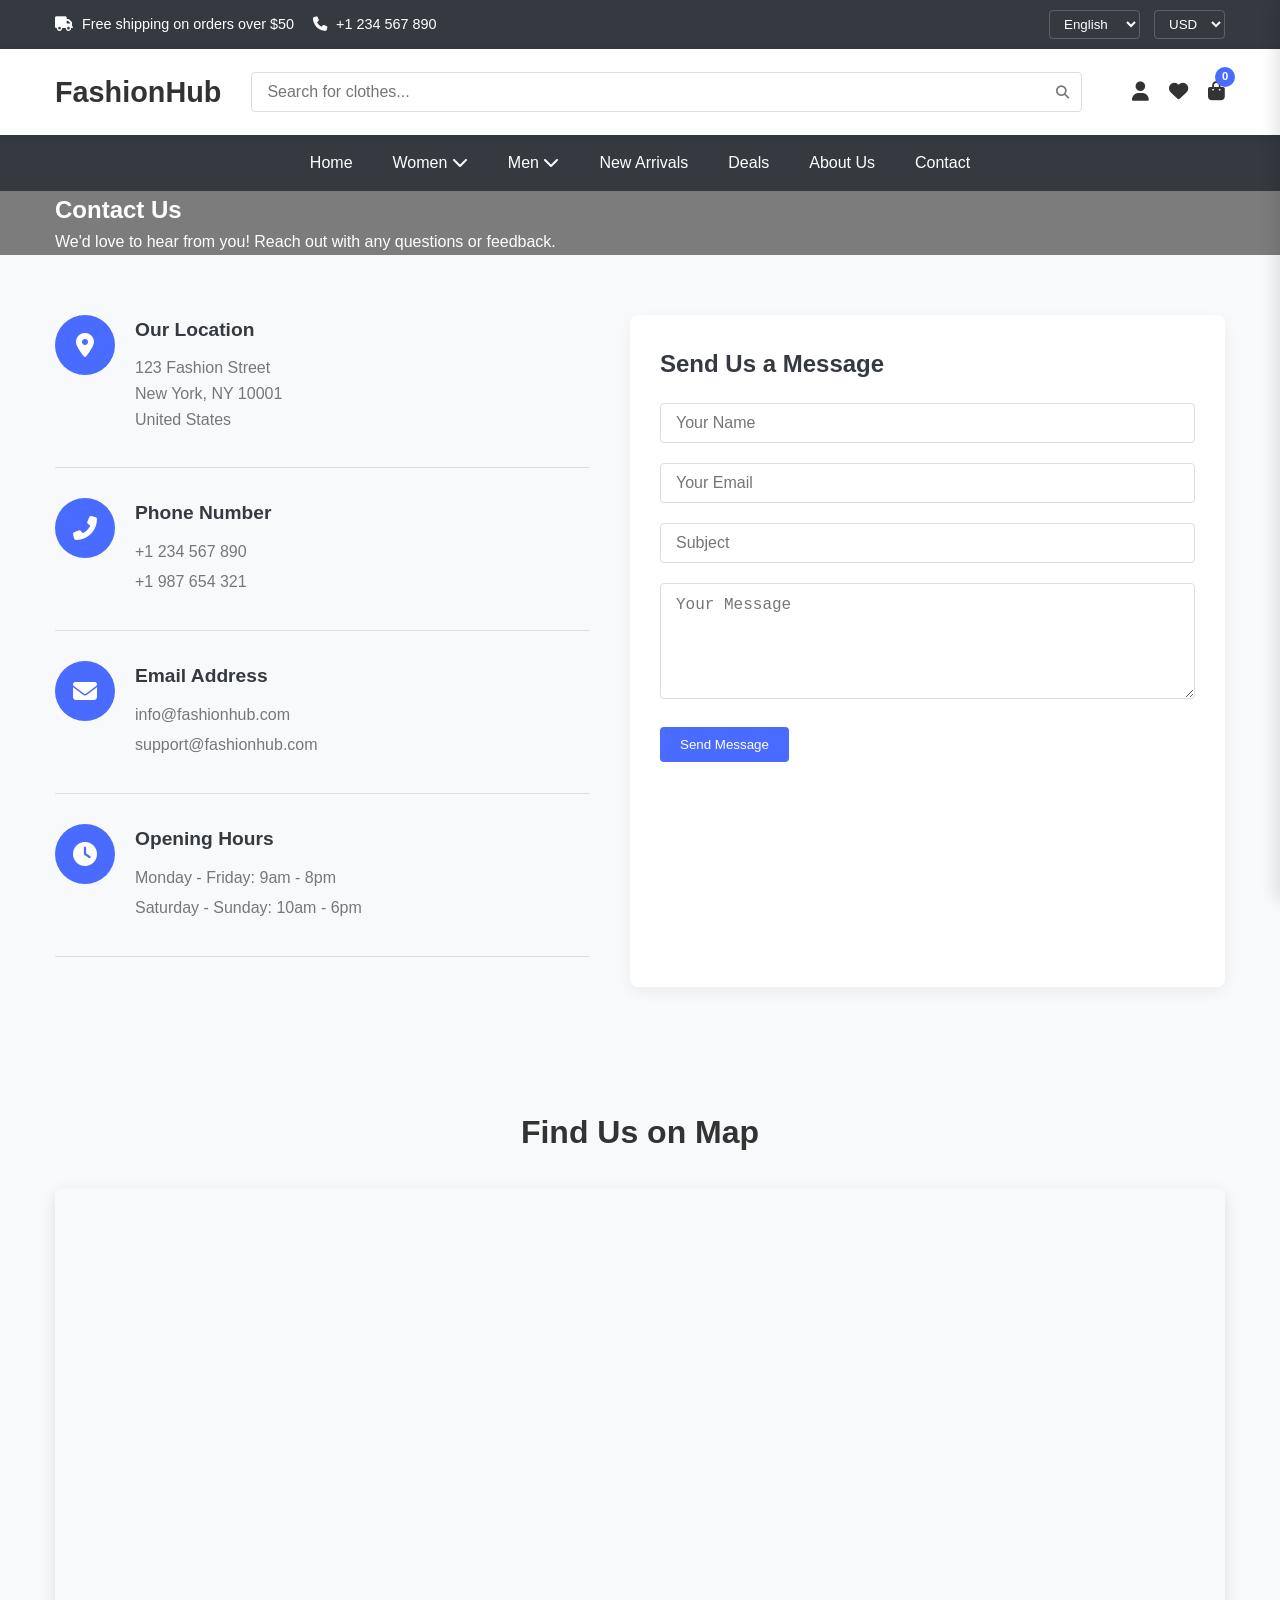
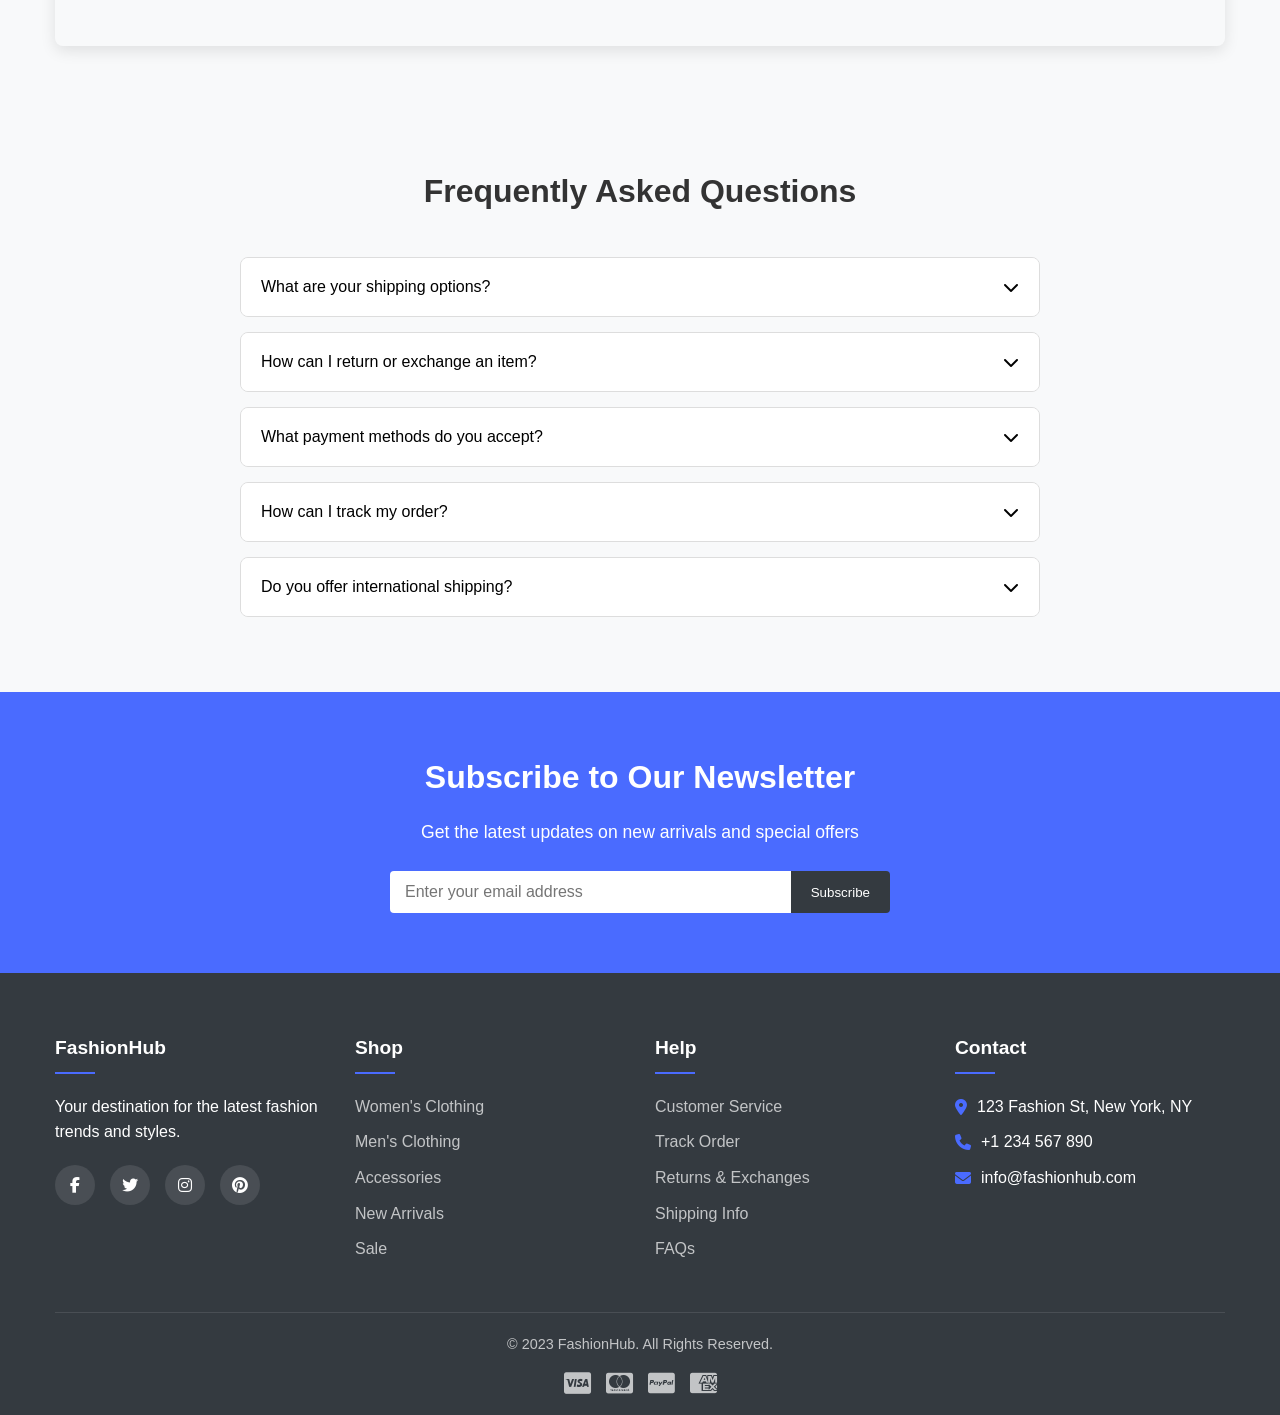
<file: contact.html>
<!DOCTYPE html>
<html lang="en">
<head>
    <meta charset="UTF-8">
    <meta name="viewport" content="width=device-width, initial-scale=1.0">
    <title>Contact Us - FashionHub</title>
    <link rel="stylesheet" href="https://cdnjs.cloudflare.com/ajax/libs/font-awesome/6.4.0/css/all.min.css">
    <link rel="stylesheet" href="css/contact.css">
    <link rel="stylesheet" href="css/style.css">
</head>
<body>
    <!-- Top Bar -->
    <div class="top-bar">
        <div class="container">
            <div class="top-links">
                <a href="#"><i class="fas fa-truck"></i> Free shipping on orders over $50</a>
                <a href="#"><i class="fas fa-phone"></i> +1 234 567 890</a>
            </div>
            <div class="top-switchers">
                <select id="language-switcher">
                    <option value="en">English</option>
                    <option value="es">Español</option>
                </select>
                <select id="currency-switcher">
                    <option value="usd">USD</option>
                    <option value="eur">EUR</option>
                </select>
            </div>
        </div>
    </div>

    <!-- Header -->
    <header class="header">
        <div class="container">
            <div class="logo">
                <h1><a href="index.html">FashionHub</a></h1>
            </div>
            <div class="search-bar">
                <form>
                    <input type="text" placeholder="Search for clothes...">
                    <button type="submit"><i class="fas fa-search"></i></button>
                </form>
            </div>
            <div class="header-icons">
                <a href="#" class="user-icon"><i class="fas fa-user"></i></a>
                <a href="#" class="wishlist-icon"><i class="fas fa-heart"></i></a>
                <a href="#" class="cart-icon">
                    <i class="fas fa-shopping-bag"></i>
                    <span class="cart-count">0</span>
                </a>
            </div>
        </div>
    </header>

    <!-- Navigation -->
    <nav class="main-nav">
        <div class="container">
            <ul class="nav-menu">
                <li><a href="index.html">Home</a></li>
                <li class="dropdown">
                    <a href="#">Women <i class="fas fa-chevron-down"></i></a>
                    <div class="dropdown-content">
                        <a href="#">Tops</a>
                        <a href="#">Dresses</a>
                        <a href="#">Jeans</a>
                        <a href="#">Jackets</a>
                        <a href="#">Activewear</a>
                    </div>
                </li>
                <li class="dropdown">
                    <a href="#">Men <i class="fas fa-chevron-down"></i></a>
                    <div class="dropdown-content">
                        <a href="#">Shirts</a>
                        <a href="#">T-Shirts</a>
                        <a href="#">Jeans</a>
                        <a href="#">Jackets</a>
                        <a href="#">Activewear</a>
                    </div>
                </li>
                <li><a href="arrivals.html">New Arrivals</a></li>
                <li><a href="ldeas.html">Deals</a></li>
                <li><a href="about.html">About Us</a></li>
                <li><a class="active" href="contact.html">Contact</a></li>
            </ul>
            <div class="mobile-menu-btn">
                <i class="fas fa-bars"></i>
            </div>
        </div>
    </nav>

    <!-- Page Header -->
    <section class="page-header contact-header">
        <div class="container">
            <h1>Contact Us</h1>
            <p>We'd love to hear from you! Reach out with any questions or feedback.</p>
        </div>
    </section>

    <!-- Contact Section -->
    <section class="contact-section">
        <div class="container">
            <div class="contact-container">
                <div class="contact-info">
                    <div class="info-box">
                        <div class="info-icon">
                            <i class="fas fa-map-marker-alt"></i>
                        </div>
                        <div class="info-content">
                            <h3>Our Location</h3>
                            <p>123 Fashion Street<br>New York, NY 10001<br>United States</p>
                        </div>
                    </div>
                    <div class="info-box">
                        <div class="info-icon">
                            <i class="fas fa-phone-alt"></i>
                        </div>
                        <div class="info-content">
                            <h3>Phone Number</h3>
                            <p>+1 234 567 890</p>
                            <p>+1 987 654 321</p>
                        </div>
                    </div>
                    <div class="info-box">
                        <div class="info-icon">
                            <i class="fas fa-envelope"></i>
                        </div>
                        <div class="info-content">
                            <h3>Email Address</h3>
                            <p>info@fashionhub.com</p>
                            <p>support@fashionhub.com</p>
                        </div>
                    </div>
                    <div class="info-box">
                        <div class="info-icon">
                            <i class="fas fa-clock"></i>
                        </div>
                        <div class="info-content">
                            <h3>Opening Hours</h3>
                            <p>Monday - Friday: 9am - 8pm</p>
                            <p>Saturday - Sunday: 10am - 6pm</p>
                        </div>
                    </div>
                </div>
                
                <div class="contact-form">
                    <h2>Send Us a Message</h2>
                    <form id="contactForm">
                        <div class="form-group">
                            <input type="text" id="name" placeholder="Your Name" required>
                        </div>
                        <div class="form-group">
                            <input type="email" id="email" placeholder="Your Email" required>
                        </div>
                        <div class="form-group">
                            <input type="text" id="subject" placeholder="Subject" required>
                        </div>
                        <div class="form-group">
                            <textarea id="message" rows="5" placeholder="Your Message" required></textarea>
                        </div>
                        <button type="submit" class="btn">Send Message</button>
                    </form>
                </div>
            </div>
        </div>
    </section>

    <!-- Map Section -->
    <section class="map-section">
        <div class="container">
            <h2>Find Us on Map</h2>
            <div class="map-container">
                <iframe src="https://www.google.com/maps/embed?pb=!1m18!1m12!1m3!1d3022.21520917933!2d-73.9878449245257!3d40.74844097138962!2m3!1f0!2f0!3f0!3m2!1i1024!2i768!4f13.1!3m3!1m2!1s0x89c259a9b3117469%3A0xd134e199a405a163!2sEmpire%20State%20Building!5e0!3m2!1sen!2sus!4v1689876910955!5m2!1sen!2sus" width="100%" height="450" style="border:0;" allowfullscreen="" loading="lazy" referrerpolicy="no-referrer-when-downgrade"></iframe>
            </div>
        </div>
    </section>

    <!-- FAQ Section -->
    <section class="faq-section">
        <div class="container">
            <h2>Frequently Asked Questions</h2>
            <div class="faq-container">
                <div class="faq-item">
                    <button class="faq-question">
                        What are your shipping options?
                        <i class="fas fa-chevron-down"></i>
                    </button>
                    <div class="faq-answer">
                        <p>We offer several shipping options including standard shipping (3-5 business days), express shipping (1-2 business days), and free shipping on orders over $50. All orders are processed within 1-2 business days.</p>
                    </div>
                </div>
                <div class="faq-item">
                    <button class="faq-question">
                        How can I return or exchange an item?
                        <i class="fas fa-chevron-down"></i>
                    </button>
                    <div class="faq-answer">
                        <p>You can return or exchange items within 30 days of purchase. Items must be unworn, unwashed, and with original tags attached. Please visit our Returns & Exchanges page for detailed instructions.</p>
                    </div>
                </div>
                <div class="faq-item">
                    <button class="faq-question">
                        What payment methods do you accept?
                        <i class="fas fa-chevron-down"></i>
                    </button>
                    <div class="faq-answer">
                        <p>We accept all major credit cards (Visa, MasterCard, American Express), PayPal, Apple Pay, and Google Pay. All transactions are secure and encrypted.</p>
                    </div>
                </div>
                <div class="faq-item">
                    <button class="faq-question">
                        How can I track my order?
                        <i class="fas fa-chevron-down"></i>
                    </button>
                    <div class="faq-answer">
                        <p>Once your order has shipped, you'll receive a confirmation email with a tracking number. You can track your order by clicking the tracking link in the email or by logging into your account.</p>
                    </div>
                </div>
                <div class="faq-item">
                    <button class="faq-question">
                        Do you offer international shipping?
                        <i class="fas fa-chevron-down"></i>
                    </button>
                    <div class="faq-answer">
                        <p>Yes, we ship to most countries worldwide. International shipping rates and delivery times vary depending on the destination. Please note that customers are responsible for any customs or import fees.</p>
                    </div>
                </div>
            </div>
        </div>
    </section>

    <!-- Newsletter -->
    <section class="newsletter">
        <div class="container">
            <div class="newsletter-content">
                <h2>Subscribe to Our Newsletter</h2>
                <p>Get the latest updates on new arrivals and special offers</p>
                <form class="newsletter-form">
                    <input type="email" placeholder="Enter your email address">
                    <button type="submit" class="btn">Subscribe</button>
                </form>
            </div>
        </div>
    </section>

    <!-- Footer -->
    <footer class="footer">
        <div class="container">
            <div class="footer-grid">
                <div class="footer-col">
                    <h3>FashionHub</h3>
                    <p>Your destination for the latest fashion trends and styles.</p>
                    <div class="social-icons">
                        <a href="#"><i class="fab fa-facebook-f"></i></a>
                        <a href="#"><i class="fab fa-twitter"></i></a>
                        <a href="#"><i class="fab fa-instagram"></i></a>
                        <a href="#"><i class="fab fa-pinterest"></i></a>
                    </div>
                </div>
                <div class="footer-col">
                    <h3>Shop</h3>
                    <ul>
                        <li><a href="#">Women's Clothing</a></li>
                        <li><a href="#">Men's Clothing</a></li>
                        <li><a href="#">Accessories</a></li>
                        <li><a href="new-arrivals.html">New Arrivals</a></li>
                        <li><a href="deals.html">Sale</a></li>
                    </ul>
                </div>
                <div class="footer-col">
                    <h3>Help</h3>
                    <ul>
                        <li><a href="#">Customer Service</a></li>
                        <li><a href="#">Track Order</a></li>
                        <li><a href="#">Returns & Exchanges</a></li>
                        <li><a href="#">Shipping Info</a></li>
                        <li><a href="#">FAQs</a></li>
                    </ul>
                </div>
                <div class="footer-col">
                    <h3>Contact</h3>
                    <ul class="contact-info">
                        <li><i class="fas fa-map-marker-alt"></i> 123 Fashion St, New York, NY</li>
                        <li><i class="fas fa-phone"></i> +1 234 567 890</li>
                        <li><i class="fas fa-envelope"></i> info@fashionhub.com</li>
                    </ul>
                </div>
            </div>
            <div class="footer-bottom">
                <p>&copy; 2023 FashionHub. All Rights Reserved.</p>
                <div class="payment-methods">
                    <i class="fab fa-cc-visa"></i>
                    <i class="fab fa-cc-mastercard"></i>
                    <i class="fab fa-cc-paypal"></i>
                    <i class="fab fa-cc-amex"></i>
                </div>
            </div>
        </div>
    </footer>

    <!-- Cart Sidebar -->
    <div class="cart-sidebar">
        <div class="cart-header">
            <h3>Your Shopping Bag</h3>
            <button class="close-cart"><i class="fas fa-times"></i></button>
        </div>
        <div class="cart-items">
            <!-- Cart items will be loaded here via JavaScript -->
        </div>
        <div class="cart-total">
            <p>Subtotal: <span class="subtotal">$0.00</span></p>
            <a href="#" class="btn">Checkout</a>
            <a href="#" class="btn btn-light">View Cart</a>
        </div>
    </div>
    <div class="cart-overlay"></div>

    <!-- Login Modal -->
    <div class="login-modal">
        <div class="modal-content">
            <button class="close-modal"><i class="fas fa-times"></i></button>
            <h2>Login</h2>
            <form class="login-form">
                <div class="form-group">
                    <label for="email">Email</label>
                    <input type="email" id="email" required>
                </div>
                <div class="form-group">
                    <label for="password">Password</label>
                    <input type="password" id="password" required>
                </div>
                <button type="submit" class="btn">Login</button>
                <p class="form-footer">Don't have an account? <a href="#" class="switch-to-register">Register</a></p>
            </form>
        </div>
    </div>

    <!-- Register Modal -->
    <div class="register-modal">
        <div class="modal-content">
            <button class="close-modal"><i class="fas fa-times"></i></button>
            <h2>Register</h2>
            <form class="register-form">
                <div class="form-group">
                    <label for="reg-name">Full Name</label>
                    <input type="text" id="reg-name" required>
                </div>
                <div class="form-group">
                    <label for="reg-email">Email</label>
                    <input type="email" id="reg-email" required>
                </div>
                <div class="form-group">
                    <label for="reg-password">Password</label>
                    <input type="password" id="reg-password" required>
                </div>
                <div class="form-group">
                    <label for="reg-confirm">Confirm Password</label>
                    <input type="password" id="reg-confirm" required>
                </div>
                <button type="submit" class="btn">Register</button>
                <p class="form-footer">Already have an account? <a href="#" class="switch-to-login">Login</a></p>
            </form>
        </div>
    </div>
    <div class="modal-overlay"></div>

    <script src="script.js"></script>
    <script src="js/contact.js"></script>
</body>
</html>
</file>
<file: css/contact.css>
/* Contact Page */
.contact-header {
    background-image: linear-gradient(rgba(0, 0, 0, 0.5), rgba(0, 0, 0, 0.5)), 
                      url('https://images.unsplash.com/photo-1521791136064-7986c2920216?ixlib=rb-1.2.1&auto=format&fit=crop&w=1350&q=80');
    color: var(--white);
}

.contact-header h1, .contact-header p {
    color: var(--white);
    position: relative;
    z-index: 10;
}

.contact-section {
    padding: 60px 0;
}

.contact-container {
    display: flex;
    gap: 40px;
}

.contact-info {
    flex: 1;
}

.info-box {
    display: flex;
    gap: 20px;
    margin-bottom: 30px;
    padding-bottom: 30px;
    border-bottom: 1px solid var(--border-color);
}

.info-icon {
    width: 60px;
    height: 60px;
    background-color: var(--primary-color);
    color: var(--white);
    border-radius: 50%;
    display: flex;
    align-items: center;
    justify-content: center;
    font-size: 1.5rem;
    flex-shrink: 0;
}

.info-content h3 {
    font-size: 1.2rem;
    margin-bottom: 10px;
    color: var(--dark-color);
}

.info-content p {
    margin-bottom: 5px;
    color: var(--text-light);
}

.contact-form {
    flex: 1;
    background-color: var(--white);
    padding: 30px;
    border-radius: 8px;
    box-shadow: 0 5px 15px rgba(0, 0, 0, 0.05);
}

.contact-form h2 {
    font-size: 1.5rem;
    margin-bottom: 20px;
    color: var(--dark-color);
}

.contact-form .form-group {
    margin-bottom: 20px;
}

.contact-form input,
.contact-form textarea {
    width: 100%;
    padding: 12px 15px;
    border: 1px solid var(--border-color);
    border-radius: 4px;
    font-size: 1rem;
}

.contact-form textarea {
    resize: vertical;
}

.map-section {
    padding: 60px 0;
    background-color: var(--secondary-color);
}

.map-section h2 {
    text-align: center;
    margin-bottom: 30px;
    font-size: 2rem;
}

.map-container {
    border-radius: 8px;
    overflow: hidden;
    box-shadow: 0 5px 15px rgba(0, 0, 0, 0.1);
}

/* FAQ Section */
.faq-section {
    padding: 60px 0;
}

.faq-section h2 {
    text-align: center;
    margin-bottom: 40px;
    font-size: 2rem;
}

.faq-container {
    max-width: 800px;
    margin: 0 auto;
}

.faq-item {
    margin-bottom: 15px;
    border: 1px solid var(--border-color);
    border-radius: 8px;
    overflow: hidden;
}

.faq-question {
    width: 100%;
    padding: 20px;
    background-color: var(--white);
    border: none;
    text-align: left;
    font-size: 1rem;
    font-weight: 500;
    display: flex;
    justify-content: space-between;
    align-items: center;
    cursor: pointer;
    transition: var(--transition);
}

.faq-question:hover {
    background-color: var(--secondary-color);
}

.faq-question i {
    transition: var(--transition);
}

.faq-question.active i {
    transform: rotate(180deg);
}

.faq-answer {
    padding: 0 20px;
    max-height: 0;
    overflow: hidden;
    transition: max-height 0.3s ease;
    background-color: var(--white);
}

.faq-answer p {
    padding: 0 0 20px;
}

.faq-answer.active {
    max-height: 300px;
}

/* Responsive Styles */
@media (max-width: 992px) {
    .contact-container {
        flex-direction: column;
    }
    
    .contact-info, .contact-form {
        flex: none;
        width: 100%;
    }
}

@media (max-width: 768px) {
    .mobile-menu-btn {
        display: block;
    }
    
    .nav-menu {
        position: fixed;
        top: 80px;
        left: -100%;
        width: 80%;
        height: calc(100vh - 80px);
        background-color: var(--dark-color);
        flex-direction: column;
        align-items: center;
        justify-content: flex-start;
        padding-top: 20px;
        transition: var(--transition);
        z-index: 1000;
    }
    
    .nav-menu.active {
        left: 0;
    }
    
    .nav-menu li {
        width: 100%;
        text-align: center;
    }
    
    .nav-menu li a {
        padding: 15px;
    }
    
    .dropdown-content {
        position: static;
        width: 100%;
        opacity: 1;
        visibility: visible;
        display: none;
        box-shadow: none;
    }
    
    .dropdown:hover .dropdown-content {
        display: none;
    }
    
    .dropdown.active .dropdown-content {
        display: block;
    }
    
    .cart-sidebar {
        width: 100%;
        max-width: 350px;
    }
}

@media (max-width: 576px) {
    .info-box {
        flex-direction: column;
        text-align: center;
    }
    
    .info-icon {
        margin: 0 auto 15px;
    }
    
    .faq-question {
        font-size: 0.9rem;
        padding: 15px;
    }
}
</file>
<file: css/style.css>
/* Global Styles */
:root {
    --primary-color: #4a6bff;
    --secondary-color: #f8f9fa;
    --dark-color: #343a40;
    --light-color: #f8f9fa;
    --danger-color: #dc3545;
    --success-color: #28a745;
    --warning-color: #ffc107;
    --info-color: #17a2b8;
    --text-color: #333;
    --text-light: #777;
    --border-color: #ddd;
    --white: #fff;
    --black: #000;
    --transition: all 0.3s ease;
}

* {
    margin: 0;
    padding: 0;
    box-sizing: border-box;
}

body {
    font-family: 'Segoe UI', Tahoma, Geneva, Verdana, sans-serif;
    color: var(--text-color);
    line-height: 1.6;
    background-color: var(--secondary-color);
    overflow-x: hidden;
}

a {
    text-decoration: none;
    color: var(--text-color);
    transition: var(--transition);
}

a:hover {
    color: var(--primary-color);
}

img {
    max-width: 100%;
    height: auto;
}

ul {
    list-style: none;
}

.container {
    width: 100%;
    max-width: 1200px;
    margin: 0 auto;
    padding: 0 15px;
}

.btn {
    display: inline-block;
    padding: 10px 20px;
    background-color: var(--primary-color);
    color: var(--white);
    border: none;
    border-radius: 4px;
    cursor: pointer;
    transition: var(--transition);
    font-weight: 500;
    text-align: center;
}

.btn:hover {
    background-color: #3a56d4;
    color: var(--white);
    transform: translateY(-2px);
}

.btn-light {
    background-color: var(--secondary-color);
    color: var(--text-color);
}

.btn-light:hover {
    background-color: #e2e6ea;
}

.section-title {
    text-align: center;
    margin-bottom: 40px;
    font-size: 2rem;
    position: relative;
    padding-bottom: 15px;
}

.section-title::after {
    content: '';
    position: absolute;
    bottom: 0;
    left: 50%;
    transform: translateX(-50%);
    width: 80px;
    height: 3px;
    background-color: var(--primary-color);
}

/* Top Bar */
.top-bar {
    background-color: var(--dark-color);
    color: var(--white);
    padding: 10px 0;
    font-size: 0.9rem;
}

.top-bar .container {
    display: flex;
    justify-content: space-between;
    align-items: center;
}

.top-links a {
    color: var(--white);
    margin-right: 15px;
}

.top-links a:hover {
    color: var(--primary-color);
}

.top-links a i {
    margin-right: 5px;
}

.top-switchers select {
    background-color: transparent;
    color: var(--white);
    border: 1px solid rgba(255, 255, 255, 0.2);
    padding: 5px 10px;
    border-radius: 4px;
    margin-left: 10px;
    cursor: pointer;
}

.top-switchers select option {
    background-color: var(--dark-color);
    color: var(--white);
}

/* Header */
.header {
    background-color: var(--white);
    padding: 20px 0;
    box-shadow: 0 2px 10px rgba(0, 0, 0, 0.1);
    position: sticky;
    top: 0;
    z-index: 1000;
}

.header .container {
    display: flex;
    justify-content: space-between;
    align-items: center;
}

.logo h1 {
    font-size: 1.8rem;
    font-weight: 700;
    color: var(--primary-color);
}

.logo h1 a:hover {
    color: var(--primary-color);
}

.search-bar {
    flex: 1;
    margin: 0 30px;
    position: relative;
}

.search-bar input {
    width: 100%;
    padding: 10px 15px;
    border: 1px solid var(--border-color);
    border-radius: 4px;
    font-size: 1rem;
}

.search-bar button {
    position: absolute;
    right: 0;
    top: 0;
    height: 100%;
    width: 40px;
    background-color: transparent;
    border: none;
    color: var(--text-light);
    cursor: pointer;
}

.header-icons {
    display: flex;
    align-items: center;
}

.header-icons a {
    margin-left: 20px;
    font-size: 1.2rem;
    position: relative;
    color: var(--text-color);
}

.header-icons a:hover {
    color: var(--primary-color);
}

.cart-count {
    position: absolute;
    top: -10px;
    right: -10px;
    background-color: var(--primary-color);
    color: var(--white);
    border-radius: 50%;
    width: 20px;
    height: 20px;
    display: flex;
    justify-content: center;
    align-items: center;
    font-size: 0.7rem;
    font-weight: bold;
}

/* Navigation */
.main-nav {
    background-color: var(--dark-color);
    position: sticky;
    top: 80px;
    z-index: 999;
}

.nav-menu {
    display: flex;
    justify-content: center;
}

.nav-menu li {
    position: relative;
}

.nav-menu li a {
    color: var(--white);
    padding: 15px 20px;
    display: block;
    font-weight: 500;
}

.nav-menu li a:hover {
    background-color: rgba(255, 255, 255, 0.1);
}

.dropdown-content {
    position: absolute;
    top: 100%;
    left: 0;
    background-color: var(--white);
    width: 200px;
    box-shadow: 0 5px 10px rgba(0, 0, 0, 0.1);
    opacity: 0;
    visibility: hidden;
    transition: var(--transition);
    z-index: 100;
}

.dropdown:hover .dropdown-content {
    opacity: 1;
    visibility: visible;
}

.dropdown-content a {
    color: var(--text-color);
    padding: 10px 15px;
    border-bottom: 1px solid var(--border-color);
}

.dropdown-content a:hover {
    background-color: var(--secondary-color);
    color: var(--primary-color);
}

.mobile-menu-btn {
    display: none;
    color: var(--white);
    font-size: 1.5rem;
    cursor: pointer;
    padding: 10px;
}

/* Hero Slider */
.hero-slider {
    position: relative;
    height: 600px;
    overflow: hidden;
}

.slide {
    position: absolute;
    top: 0;
    left: 0;
    width: 100%;
    height: 100%;
    background-size: cover;
    background-position: center;
    opacity: 0;
    transition: opacity 1s ease;
}

.slide.active {
    opacity: 1;
}


.slide-content {
    position: absolute;
    top: 50%;
    left: 10%;
    transform: translateY(-50%);
    color: var(--white);
    max-width: 500px;
    background-color: rgba(0, 0, 0, 0.5);
    padding: 30px;
    border-radius: 5px;
}

.slide-content h2 {
    font-size: 2.5rem;
    margin-bottom: 15px;
}

.slide-content p {
    font-size: 1.2rem;
    margin-bottom: 20px;
}

.slider-controls {
    position: absolute;
    top: 50%;
    width: 100%;
    display: flex;
    justify-content: space-between;
    transform: translateY(-50%);
    z-index: 10;
}

.slider-controls button {
    background-color: rgba(0, 0, 0, 0.5);
    color: var(--white);
    border: none;
    width: 50px;
    height: 50px;
    border-radius: 50%;
    cursor: pointer;
    font-size: 1.2rem;
    margin: 0 20px;
    transition: var(--transition);
}

.slider-controls button:hover {
    background-color: var(--primary-color);
}

.slider-dots {
    position: absolute;
    bottom: 20px;
    left: 50%;
    transform: translateX(-50%);
    display: flex;
    gap: 10px;
}

.slider-dots .dot {
    width: 12px;
    height: 12px;
    border-radius: 50%;
    background-color: rgba(255, 255, 255, 0.5);
    cursor: pointer;
}

.slider-dots .dot.active {
    background-color: var(--white);
}

/* Categories */
.categories {
    padding: 60px 0;
}

.category-grid {
    display: grid;
    grid-template-columns: repeat(auto-fit, minmax(250px, 1fr));
    gap: 20px;
}

.category-card {
    background-color: var(--white);
    border-radius: 8px;
    overflow: hidden;
    box-shadow: 0 5px 15px rgba(0, 0, 0, 0.1);
    transition: var(--transition);
    text-align: center;
}

.category-card:hover {
    transform: translateY(-10px);
    box-shadow: 0 15px 30px rgba(0, 0, 0, 0.2);
}

.category-card img {
    width: 100%;
    height: 200px;
    object-fit: cover;
}

.category-card h3 {
    padding: 15px;
    font-size: 1.2rem;
}

.category-card .btn {
    margin-bottom: 20px;
    padding: 8px 15px;
    font-size: 0.9rem;
}

/* Featured Products */
.featured-products {
    padding: 60px 0;
    background-color: var(--secondary-color);
}

.product-filters {
    display: flex;
    justify-content: center;
    gap: 15px;
    margin-bottom: 30px;
    flex-wrap: wrap;
}

.filter-btn {
    padding: 8px 20px;
    background-color: var(--white);
    border: 1px solid var(--border-color);
    border-radius: 4px;
    cursor: pointer;
    transition: var(--transition);
}

.filter-btn:hover, .filter-btn.active {
    background-color: var(--primary-color);
    color: var(--white);
    border-color: var(--primary-color);
}

.product-grid {
    display: grid;
    grid-template-columns: repeat(auto-fill, minmax(250px, 1fr));
    gap: 25px;
}

.product-card {
    background-color: var(--white);
    border-radius: 8px;
    overflow: hidden;
    box-shadow: 0 5px 15px rgba(0, 0, 0, 0.1);
    transition: var(--transition);
    position: relative;
}

.product-card:hover {
    transform: translateY(-5px);
    box-shadow: 0 10px 25px rgba(0, 0, 0, 0.15);
}

.product-badge {
    position: absolute;
    top: 10px;
    left: 10px;
    background-color: var(--danger-color);
    color: var(--white);
    padding: 5px 10px;
    border-radius: 4px;
    font-size: 0.8rem;
    font-weight: bold;
}

.product-badge.sale {
    background-color: var(--danger-color);
}

.product-badge.new {
    background-color: var(--success-color);
}

.product-badge.hot {
    background-color: var(--warning-color);
}

.product-image {
    height: 200px;
    overflow: hidden;
    position: relative;
}

.product-image img {
    width: 100%;
    height: 100%;
    object-fit: cover;
    transition: var(--transition);
}

.product-card:hover .product-image img {
    transform: scale(1.05);
}

.product-actions {
    position: absolute;
    top: 50%;
    left: 50%;
    transform: translate(-50%, -50%);
    display: flex;
    gap: 10px;
    opacity: 0;
    transition: var(--transition);
}

.product-card:hover .product-actions {
    opacity: 1;
}

.product-actions button {
    width: 40px;
    height: 40px;
    border-radius: 50%;
    background-color: var(--white);
    color: var(--text-color);
    border: none;
    display: flex;
    align-items: center;
    justify-content: center;
    cursor: pointer;
    transition: var(--transition);
    box-shadow: 0 2px 5px rgba(0, 0, 0, 0.1);
}

.product-actions button:hover {
    background-color: var(--primary-color);
    color: var(--white);
}

.product-info {
    padding: 15px;
}

.product-category {
    font-size: 0.8rem;
    color: var(--text-light);
    margin-bottom: 5px;
}

.product-title {
    font-size: 1rem;
    margin-bottom: 10px;
    font-weight: 500;
}

.product-price {
    display: flex;
    align-items: center;
    gap: 10px;
    margin-bottom: 15px;
}

.current-price {
    font-size: 1.1rem;
    font-weight: 600;
    color: var(--primary-color);
}

.old-price {
    font-size: 0.9rem;
    color: var(--text-light);
    text-decoration: line-through;
}

.product-rating {
    color: var(--warning-color);
    margin-bottom: 15px;
    font-size: 0.9rem;
}

.add-to-cart {
    width: 100%;
    padding: 8px;
    font-size: 0.9rem;
}

/* Newsletter */
.newsletter {
    padding: 60px 0;
    background-color: var(--primary-color);
    color: var(--white);
    text-align: center;
}

.newsletter h2 {
    margin-bottom: 15px;
    font-size: 2rem;
}

.newsletter p {
    margin-bottom: 25px;
    font-size: 1.1rem;
    max-width: 600px;
    margin-left: auto;
    margin-right: auto;
}

.newsletter-form {
    display: flex;
    max-width: 500px;
    margin: 0 auto;
}

.newsletter-form input {
    flex: 1;
    padding: 12px 15px;
    border: none;
    border-radius: 4px 0 0 4px;
    font-size: 1rem;
}

.newsletter-form button {
    padding: 12px 20px;
    border-radius: 0 4px 4px 0;
    background-color: var(--dark-color);
    color: var(--white);
    border: none;
    cursor: pointer;
    transition: var(--transition);
}

.newsletter-form button:hover {
    background-color: #23272b;
}

/* Footer */
.footer {
    background-color: var(--dark-color);
    color: var(--white);
    padding: 60px 0 0;
}

.footer-grid {
    display: grid;
    grid-template-columns: repeat(auto-fit, minmax(200px, 1fr));
    gap: 30px;
    margin-bottom: 40px;
}

.footer-col h3 {
    font-size: 1.2rem;
    margin-bottom: 20px;
    position: relative;
    padding-bottom: 10px;
}

.footer-col h3::after {
    content: '';
    position: absolute;
    bottom: 0;
    left: 0;
    width: 40px;
    height: 2px;
    background-color: var(--primary-color);
}

.footer-col ul li {
    margin-bottom: 10px;
}

.footer-col ul li a {
    color: rgba(255, 255, 255, 0.7);
}

.footer-col ul li a:hover {
    color: var(--white);
    padding-left: 5px;
}

.contact-info li {
    display: flex;
    align-items: center;
    margin-bottom: 15px;
}

.contact-info li i {
    margin-right: 10px;
    color: var(--primary-color);
}

.social-icons {
    display: flex;
    gap: 15px;
    margin-top: 20px;
}

.social-icons a {
    width: 40px;
    height: 40px;
    border-radius: 50%;
    background-color: rgba(255, 255, 255, 0.1);
    display: flex;
    align-items: center;
    justify-content: center;
    color: var(--white);
    transition: var(--transition);
}

.social-icons a:hover {
    background-color: var(--primary-color);
    transform: translateY(-3px);
}

.footer-bottom {
    padding: 20px 0;
    border-top: 1px solid rgba(255, 255, 255, 0.1);
    text-align: center;
    font-size: 0.9rem;
    color: rgba(255, 255, 255, 0.7);
}

.payment-methods {
    display: flex;
    justify-content: center;
    gap: 15px;
    margin-top: 15px;
    font-size: 1.5rem;
}

/* Cart Sidebar */
.cart-sidebar {
    position: fixed;
    top: 0;
    right: -400px;
    width: 400px;
    height: 100%;
    background-color: var(--white);
    box-shadow: -5px 0 15px rgba(0, 0, 0, 0.1);
    z-index: 1100;
    transition: var(--transition);
    overflow-y: auto;
}

.cart-sidebar.open {
    right: 0;
}

.cart-header {
    padding: 20px;
    display: flex;
    justify-content: space-between;
    align-items: center;
    border-bottom: 1px solid var(--border-color);
}

.cart-header h3 {
    font-size: 1.3rem;
}

.close-cart {
    background: none;
    border: none;
    font-size: 1.5rem;
    cursor: pointer;
    color: var(--text-light);
}

.close-cart:hover {
    color: var(--danger-color);
}

.cart-items {
    padding: 20px;
}

.cart-item {
    display: flex;
    margin-bottom: 20px;
    padding-bottom: 20px;
    border-bottom: 1px solid var(--border-color);
}

.cart-item:last-child {
    margin-bottom: 0;
    padding-bottom: 0;
    border-bottom: none;
}

.cart-item-img {
    width: 80px;
    height: 80px;
    margin-right: 15px;
}

.cart-item-img img {
    width: 100%;
    height: 100%;
    object-fit: cover;
    border-radius: 4px;
}

.cart-item-details {
    flex: 1;
}

.cart-item-title {
    font-size: 0.9rem;
    margin-bottom: 5px;
    font-weight: 500;
}

.cart-item-price {
    font-size: 0.9rem;
    color: var(--primary-color);
    margin-bottom: 5px;
}

.cart-item-quantity {
    display: flex;
    align-items: center;
}

.cart-item-quantity button {
    width: 25px;
    height: 25px;
    background-color: var(--secondary-color);
    border: none;
    border-radius: 4px;
    cursor: pointer;
}

.cart-item-quantity input {
    width: 40px;
    text-align: center;
    margin: 0 5px;
    border: 1px solid var(--border-color);
    border-radius: 4px;
    padding: 2px;
}

.remove-item {
    color: var(--danger-color);
    font-size: 0.8rem;
    cursor: pointer;
}

.cart-total {
    padding: 20px;
    border-top: 1px solid var(--border-color);
}

.cart-total p {
    font-size: 1.1rem;
    margin-bottom: 20px;
    display: flex;
    justify-content: space-between;
}

.cart-total .btn {
    width: 100%;
    margin-bottom: 10px;
}

.cart-overlay {
    position: fixed;
    top: 0;
    left: 0;
    width: 100%;
    height: 100%;
    background-color: rgba(0, 0, 0, 0.5);
    z-index: 1099;
    opacity: 0;
    visibility: hidden;
    transition: var(--transition);
}

.cart-overlay.active {
    opacity: 1;
    visibility: visible;
}

/* Modal */
.login-modal, .register-modal {
    position: fixed;
    top: 50%;
    left: 50%;
    transform: translate(-50%, -50%) scale(0.8);
    width: 100%;
    max-width: 400px;
    background-color: var(--white);
    border-radius: 8px;
    box-shadow: 0 5px 15px rgba(0, 0, 0, 0.2);
    z-index: 1101;
    opacity: 0;
    visibility: hidden;
    transition: var(--transition);
}

.login-modal.active, .register-modal.active {
    opacity: 1;
    visibility: visible;
    transform: translate(-50%, -50%) scale(1);
}

.modal-content {
    padding: 30px;
    position: relative;
}

.close-modal {
    position: absolute;
    top: 15px;
    right: 15px;
    background: none;
    border: none;
    font-size: 1.5rem;
    cursor: pointer;
    color: var(--text-light);
}

.close-modal:hover {
    color: var(--danger-color);
}

.modal-content h2 {
    text-align: center;
    margin-bottom: 20px;
}

.form-group {
    margin-bottom: 20px;
}

.form-group label {
    display: block;
    margin-bottom: 5px;
    font-weight: 500;
}

.form-group input {
    width: 100%;
    padding: 10px 15px;
    border: 1px solid var(--border-color);
    border-radius: 4px;
    font-size: 1rem;
}

.form-footer {
    text-align: center;
    margin-top: 20px;
    font-size: 0.9rem;
}

.form-footer a {
    color: var(--primary-color);
    font-weight: 500;
}

.modal-overlay {
    position: fixed;
    top: 0;
    left: 0;
    width: 100%;
    height: 100%;
    background-color: rgba(0, 0, 0, 0.5);
    z-index: 1100;
    opacity: 0;
    visibility: hidden;
    transition: var(--transition);
}

.modal-overlay.active {
    opacity: 1;
    visibility: visible;
}

/* Chatbot */
.chatbot {
    position: fixed;
    bottom: 30px;
    right: 30px;
    z-index: 1000;
}

.chatbot-icon {
    width: 60px;
    height: 60px;
    background-color: var(--primary-color);
    color: var(--white);
    border-radius: 50%;
    display: flex;
    align-items: center;
    justify-content: center;
    font-size: 1.5rem;
    cursor: pointer;
    box-shadow: 0 5px 15px rgba(0, 0, 0, 0.2);
    transition: var(--transition);
}

.chatbot-icon:hover {
    transform: scale(1.1);
}

.chatbot-window {
    position: absolute;
    bottom: 80px;
    right: 0;
    width: 350px;
    background-color: var(--white);
    border-radius: 10px;
    box-shadow: 0 5px 15px rgba(0, 0, 0, 0.2);
    opacity: 0;
    visibility: hidden;
    transform: translateY(20px);
    transition: var(--transition);
}

.chatbot.active .chatbot-window {
    opacity: 1;
    visibility: visible;
    transform: translateY(0);
}

.chat-header {
    padding: 15px;
    background-color: var(--primary-color);
    color: var(--white);
    border-radius: 10px 10px 0 0;
    display: flex;
    justify-content: space-between;
    align-items: center;
}

.chat-header h3 {
    font-size: 1rem;
}

.close-chat {
    background: none;
    border: none;
    color: var(--white);
    font-size: 1.2rem;
    cursor: pointer;
}

.chat-messages {
    height: 300px;
    padding: 15px;
    overflow-y: auto;
}

.message {
    margin-bottom: 15px;
    max-width: 80%;
    padding: 10px 15px;
    border-radius: 18px;
    font-size: 0.9rem;
    line-height: 1.4;
}

.message.bot {
    background-color: var(--secondary-color);
    border-radius: 18px 18px 18px 4px;
    margin-right: auto;
}

.message.user {
    background-color: var(--primary-color);
    color: var(--white);
    border-radius: 18px 18px 4px 18px;
    margin-left: auto;
}

.chat-input {
    display: flex;
    padding: 10px;
    border-top: 1px solid var(--border-color);
}

.chat-input input {
    flex: 1;
    padding: 10px 15px;
    border: 1px solid var(--border-color);
    border-radius: 20px;
    font-size: 0.9rem;
}

.chat-input button {
    width: 40px;
    height: 40px;
    border-radius: 50%;
    background-color: var(--primary-color);
    color: var(--white);
    border: none;
    margin-left: 10px;
    cursor: pointer;
    transition: var(--transition);
}

.chat-input button:hover {
    background-color: #3a56d4;
}

/* Responsive Styles */
@media (max-width: 992px) {
    .header .container {
        flex-wrap: wrap;
    }
    
    .logo {
        order: 1;
    }
    
    .search-bar {
        order: 3;
        width: 100%;
        margin: 15px 0 0;
    }
    
    .header-icons {
        order: 2;
    }
    
    .hero-slider {
        height: 450px;
    }
    
    .slide-content {
        left: 5%;
    }
    
    .slide-content h2 {
        font-size: 2rem;
    }
}

@media (max-width: 768px) {
    .mobile-menu-btn {
        display: block;
    }
    
    .nav-menu {
        position: fixed;
        top: 80px;
        left: -100%;
        width: 80%;
        height: calc(100vh - 80px);
        background-color: var(--dark-color);
        flex-direction: column;
        align-items: center;
        justify-content: flex-start;
        padding-top: 20px;
        transition: var(--transition);
        z-index: 1000;
    }
    
    .nav-menu.active {
        left: 0;
    }
    
    .nav-menu li {
        width: 100%;
        text-align: center;
    }
    
    .nav-menu li a {
        padding: 15px;
    }
    
    .dropdown-content {
        position: static;
        width: 100%;
        opacity: 1;
        visibility: visible;
        display: none;
        box-shadow: none;
    }
    
    .dropdown:hover .dropdown-content {
        display: none;
    }
    
    .dropdown.active .dropdown-content {
        display: block;
    }
    
    .hero-slider {
        height: 350px;
    }
    
    .slide-content {
        left: 50%;
        transform: translate(-50%, -50%);
        width: 90%;
        text-align: center;
    }
    
    .slider-controls button {
        width: 40px;
        height: 40px;
        font-size: 1rem;
    }
    
    .cart-sidebar {
        width: 100%;
        max-width: 350px;
    }
}

@media (max-width: 576px) {
    .top-bar .container {
        flex-direction: column;
        gap: 10px;
    }
    
    .top-switchers {
        margin-top: 10px;
    }
    
    .hero-slider {
        height: 300px;
    }
    
    .slide-content h2 {
        font-size: 1.5rem;
    }
    
    .slide-content p {
        font-size: 1rem;
    }
    
    .newsletter-form {
        flex-direction: column;
    }
    
    .newsletter-form input {
        border-radius: 4px;
        margin-bottom: 10px;
    }
    
    .newsletter-form button {
        border-radius: 4px;
        width: 100%;
    }
    
    .chatbot-window {
        width: 100%;
        max-width: 300px;
    }
}
</file>
